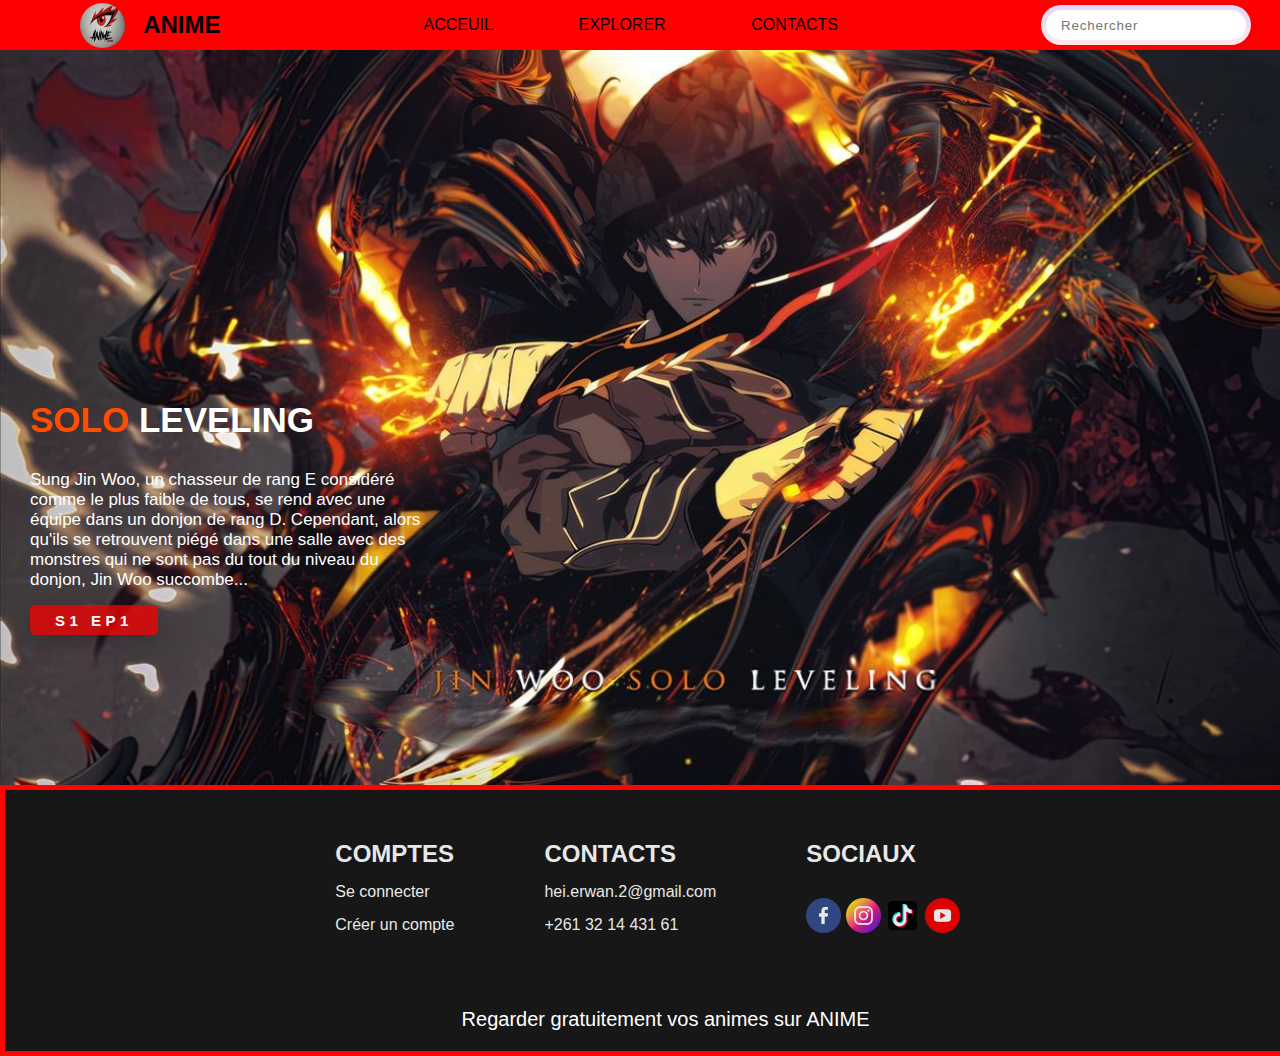
<file: index.html>
<!DOCTYPE html>
<html lang="en">
  <head>
    <meta charset="UTF-8" />
    <meta name="viewport" content="width=device-width, initial-scale=1.0" />
    <title>ANIME</title>
    <link rel="stylesheet" href="Assets/CSS/style.css" />
    <link rel="stylesheet" href="Assets/CSS/responsive_index.css" />
    <link rel="Site icon" type="png" href="Assets/image/Site Logo.jpeg" />
    <title>ANIME</title>
  </head>

  <body>
    <nav>
      <div class="Logo">
        <img src="Assets/image/Anime.jpeg" alt="Logo Anime" />
        <h2><a href="index.html">ANIME</a></h2>
      </div>

      <div class="Menu">
        <ul>
          <li><a href="index.html">ACCEUIL</a></li>
          <li><a href="Explorer.html">EXPLORER</a></li>
          <li><a href="#CONTACTS">CONTACTS</a></li>
        </ul>
      </div>

      <div class="search-container">
        <input class="search" type="search" placeholder="Rechercher" />
      </div>
    </nav>

    <header class="container">
      <div class="section">
        <h2 class="title_anime"><span class="couleur">SOLO</span> LEVELING</h2>
        <p class="resume">
          Sung Jin Woo, un chasseur de rang E considéré comme le plus faible de
          tous, se rend avec une équipe dans un donjon de rang D. Cependant,
          alors qu'ils se retrouvent piégé dans une salle avec des monstres qui
          ne sont pas du tout du niveau du donjon, Jin Woo succombe...
        </p>

        <div>
          <button>
            <span>S1 EP1</span>
          </button>
        </div>
      </div>
    </header>

    <footer id="CONTACTS">
      <section class="information">
        <div class="titre">
          <h2>COMPTES</h2>
          <p class="">Se connecter</p>
          <p>Créer un compte</p>
        </div>

        <div class="contact">
          <h2>CONTACTS</h2>
          <p>hei.erwan.2@gmail.com</p>
          <p>+261 32 14 431 61</p>
        </div>

        <div class="sociaux">
          <h2>SOCIAUX</h2>
          <img class="img" src="Assets/image/facebook.png" alt="facebook" />
          <img class="img" src="Assets/image/instagram.png" alt="instagram" />
          <img class="img" src="Assets/image/tiktok.png" alt="tiktok" />
          <img class="img" src="Assets/image/youtube.png" alt="youtube" />
        </div>
      </section>

      <div class="suggestion">
        <p>Regarder gratuitement vos animes sur ANIME</p>
      </div>
    </footer>
  </body>
</html>
</file>
<file: Assets/CSS/style.css>
* {
  padding: 0;
  margin: 0;
  box-sizing: border-box;
  font-family: Arial, Helvetica, sans-serif;
}

a {
  text-decoration: none;
  color: #030303;
  cursor: pointer;
}

.Logo {
  display: flex;
  align-items: center;
  gap: 2vh;
}
.Logo img {
  width: 45px;
  height: 45px;
  border-radius: 50%;
}
ul {
  display: flex;
  list-style: none;
  justify-content: space-around;
}

nav {
  width: 104%;
  height: 50px;
  display: flex;
  justify-content: space-around;
  background-color: #ff0000;
  align-items: center;
  position: relative;
  z-index: 2;
}

.search {
  width: 200px;
  height: 30px;
  border: none;
  outline: none;
  caret-color: rgb(255, 81, 0);
  background-color: rgb(255, 255, 255);
  border-radius: 30px;
  padding-left: 15px;
  letter-spacing: 0.8px;
  color: rgb(19, 19, 19);
  font-size: 13.4px;
}

.search-container {
  width: 210px;
  height: 40px;
  display: flex;
  align-items: center;
  justify-content: center;
  background: linear-gradient(
    to bottom,
    rgb(227, 213, 255),
    rgb(255, 231, 231)
  );
  border-radius: 30px;
  overflow: hidden;
  cursor: pointer;
  box-shadow: 2px 2px 10px rgba(0, 0, 0, 0.075);
}

.Menu {
  width: 500px;
}
.image {
  max-width: max-content;
}

body {
  position: relative;
  z-index: 1;
  background-size: cover;
  background-repeat: no-repeat;
}

button {
  height: 30px;
  background-color: coral;
}

.resume {
  color: rgb(255, 255, 255);
  width: 400px;
  font-size: 17px;
  margin-bottom: 15px;
}

.section {
  color: white;
  margin-right: 250px;
  margin-left: 30px;
  margin-top: 350px;
}

.container {
  display: flex;
  padding-bottom: 150px;
  background-position: center;
  background: url(../image/img1.jpeg);
  background-size: cover;
  background-position: bottom;
  opacity: 88% Black;
  width: 104%;
}

.title_anime {
  font-size: 35px;
  margin-bottom: 30px;
}

button {
  position: relative;
  display: flex;
  justify-content: center;
  align-items: center;
  border-radius: 5px;
  background: #f60000bf;
  font-family: "Montserrat", sans-serif;
  box-shadow: 0px 6px 24px 0px rgba(0, 0, 0, 0.2);
  overflow: hidden;
  cursor: pointer;
  border: none;
}

button:after {
  content: " ";
  width: 0%;
  height: 100%;
  background: #ff4d01;
  position: absolute;
  transition: all 0.4s ease-in-out;
  right: 0;
}

button:hover::after {
  right: auto;
  left: 0;
  width: 100%;
}

button span {
  text-align: center;
  text-decoration: none;
  width: 100%;
  padding: 18px 25px;
  color: #fff;
  font-size: 1.125em;
  font-weight: 700;
  letter-spacing: 0.3em;
  z-index: 20;
  transition: all 0.3s ease-in-out;
}

button:hover span {
  color: #183153;
  animation: scaleUp 0.3s ease-in-out;
}

@keyframes scaleUp {
  0% {
    transform: scale(1);
  }

  50% {
    transform: scale(0.95);
  }

  100% {
    transform: scale(1);
  }
}

.couleur {
  color: #ff4d01;
}

.information {
  background-color: #171717;
  opacity: 90%;
  width: 60%;
  height: 200px;
  display: flex;
  gap: 20vh;
}

#CONTACTS {
  border: 5px solid #ff0400;
  background-color: #171717;
  display: flex;
  flex-direction: column;
  justify-content: space-evenly;
  align-items: center;
  gap: 2vh;
  width: 104%;
}

.titre,
.sociaux,
.contact {
  color: #fff;
}

.sociaux {
  flex-direction: row;
  justify-content: space-evenly;
  margin-top: 50px;
}

.contact {
  flex-direction: row;
  justify-content: space-evenly;
  margin-top: 50px;
}

.titre {
  flex-direction: row;
  justify-content: space-evenly;
  margin-top: 50px;
}

.img {
  height: 50px;
  width: 50px;
  margin-top: 30px;
}

.suggestion {
  color: #fff;
  font-size: 25px;
  margin-bottom: 20px;
  width: 100%;
  text-align: center;
}

.titre p {
  display: flex;
  flex-direction: column;
}

.information p {
  margin-top: 15px;
}
</file>
<file: Assets/CSS/responsive_index.css>
@media screen and (max-width: 1390px) {
  .img {
    height: 35px;
    width: 35px;
    margin-top: 30px;
    align-items: center;
  }
  .information {
    gap: 10vh;
    width: 50%;
  }
  .suggestion {
    font-size: 20px;
  }
  nav {
    width: 104%;
  }
}

@media screen and (max-width: 1260px) {
  .information {
    gap: 10vh;
    width: 60%;
  }
  .suggestion {
    margin-right: 50px;
  }
  nav {
    width: 104%;
  }
}

@media screen and (max-width: 1060px) {
  .information {
    gap: 10vh;
    width: 70%;
  }
  nav {
    width: 104%;
  }
}

@media screen and (max-width: 920px) {
  .information {
    gap: 10vh;
    width: 80%;
  }
  nav {
    width: 104%;
  }
}

@media screen and (max-width: 800px) {
  .information {
    gap: 5vh;
    width: 85%;
  }
  .information h2 {
    font-size: 17px;
  }
  .information p {
    font-size: 14px;
  }
  nav {
    width: 104%;
  }
}

@media screen and (max-width: 650px) {
  .search-container {
    width: 200px;
    height: 30px;
  }
  .search {
    font-size: 10px;
    width: 150px;
    height: 20px;
  }
  nav {
    width: 104%;
  }
}

@media screen and (max-width: 630px) {
  .information {
    gap: 3vh;
    width: 90%;
  }
  nav {
    width: 104%;
  }
}

@media screen and (max-width: 550px) {
  .information {
    gap: 2vh;
    width: 100%;
  }
  .suggestion {
    align-items: center;
  }
  .sociaux {
    flex-wrap: wrap;
  }
  nav {
    width: 104%;
  }
}

@media screen and (max-width: 520px) {
  nav {
    font-size: 10px;
    width: 104%;
  }
  .search-container {
    width: 150px;
    height: 25px;
  }
  .search {
    font-size: 8px;
    width: 150px;
    height: 20px;
  }
}

@media screen and (max-width: 450px) {
  .information {
    gap: 1vh;
    width: 95%;
  }
  .information h2 {
    font-size: 15px;
  }
  .information p {
    font-size: 12px;
  }
  .suggestion {
    margin-right: 2px;
    font-size: 15px;
  }
  nav {
    width: 104%;
  }
}
@media screen and (max-width: 435px) {
  .search {
    font-size: 5px;
  }
  nav {
    width: 104%;
  }
}

@media screen and (max-width: 430px) {
  .information {
    gap: 1vh;
    width: 95%;
  }
  .information h2 {
    font-size: 15px;
  }
  .information p {
    font-size: 12px;
  }
  .suggestion {
    margin-right: 2px;
    font-size: 15px;
  }
  .search {
    font-size: 5px;
  }
  .container {
    width: 104%;
  }
  #CONTACTS {
    width: 104%;
  }
}
@media screen and (max-width: 415px) {
  .resume {
    width: 250px;
    font-size: 10px;
  }
  nav {
    width: 104%;
  }
}
</file>
